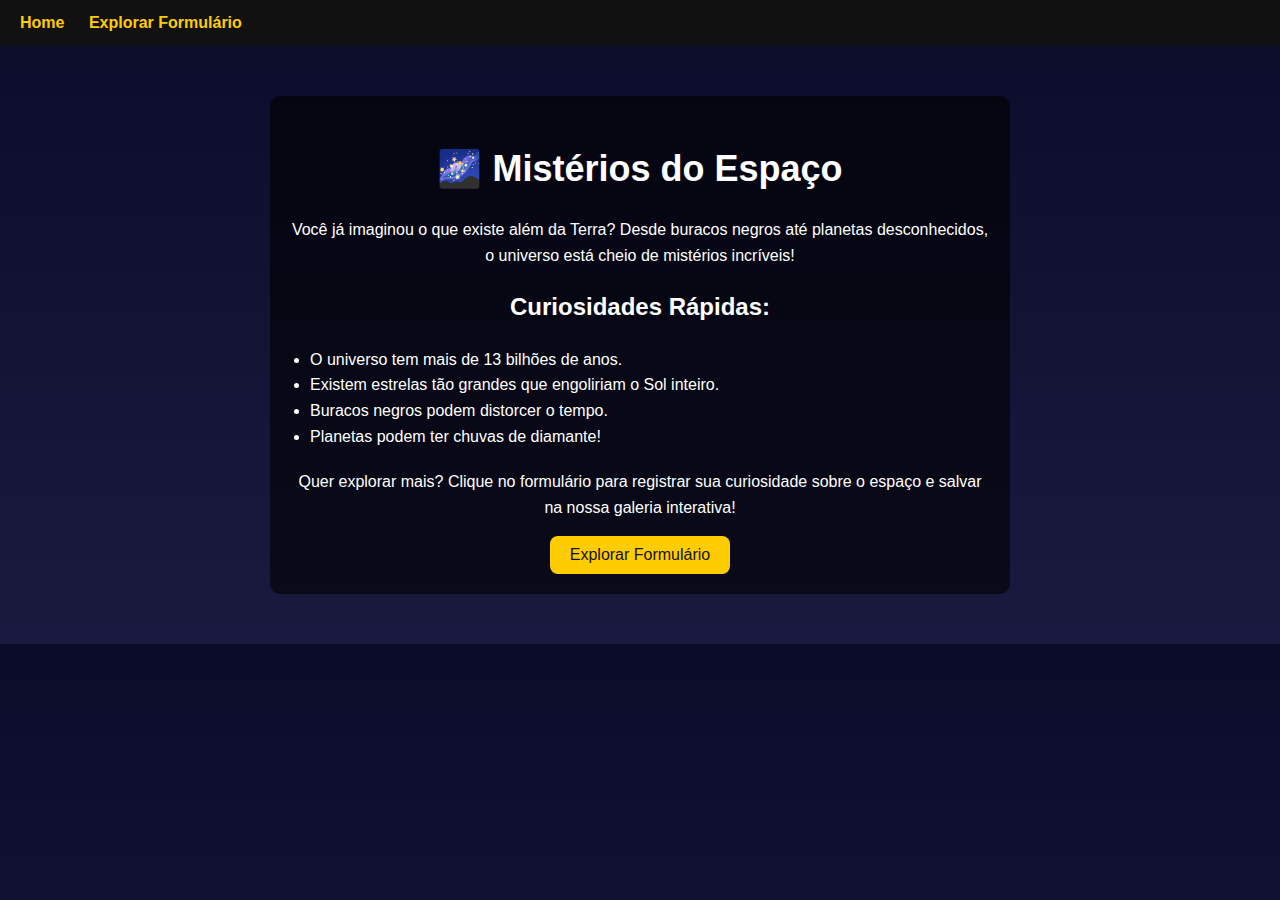
<file: projeto com localstorage/index.html>
<!DOCTYPE html>
<html lang="pt-BR">
<head>
    <meta charset="UTF-8">
    <title>Mistérios do Espaço</title>
    <link rel="stylesheet" href="style.css">
</head>
<body>
    <!-- Navbar -->
    <nav>
        <a href="index.html">Home</a>
        <a href="formulario.html">Explorar Formulário</a>
    </nav>

    <!-- Conteúdo principal -->
    <div class="container">
        <h1>🌌 Mistérios do Espaço</h1>
        <p>Você já imaginou o que existe além da Terra? Desde buracos negros até planetas desconhecidos, o universo está cheio de mistérios incríveis!</p>

        <h2>Curiosidades Rápidas:</h2>
        <ul>
            <li>O universo tem mais de 13 bilhões de anos.</li>
            <li>Existem estrelas tão grandes que engoliriam o Sol inteiro.</li>
            <li>Buracos negros podem distorcer o tempo.</li>
            <li>Planetas podem ter chuvas de diamante!</li>
        </ul>

        <p>Quer explorar mais? Clique no formulário para registrar sua curiosidade sobre o espaço e salvar na nossa galeria interativa!</p>
        <a href="formulario.html"><button>Explorar Formulário</button></a>
    </div>
</body>
</html>
</file>
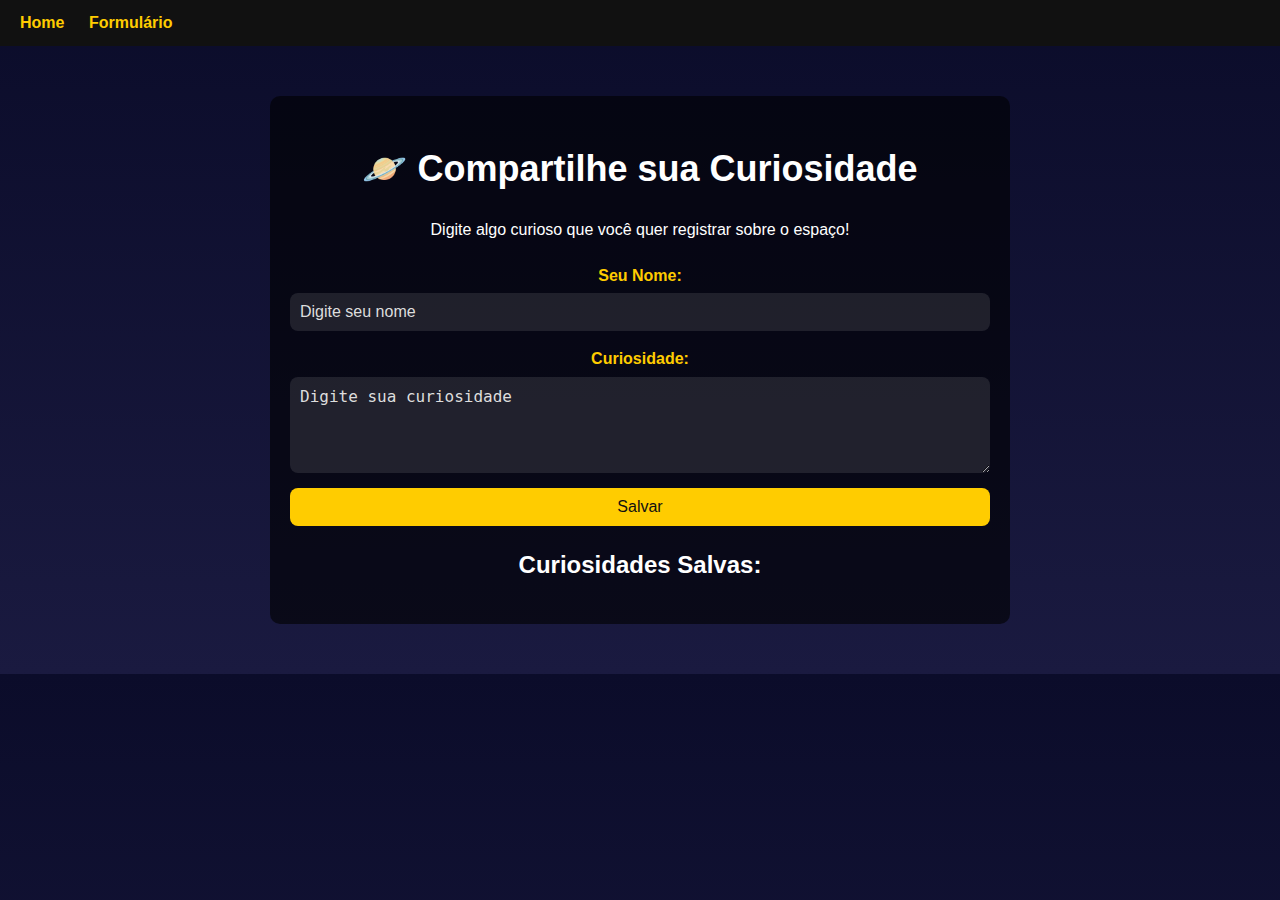
<file: projeto com localstorage/formulario.html>
<!DOCTYPE html>
<html lang="pt-BR">
<head>
    <meta charset="UTF-8">
    <title>Formulário Espacial</title>
    <link rel="stylesheet" href="style.css">
</head>
<body>
    <!-- Navbar -->
    <nav>
        <a href="index.html">Home</a>
        <a href="formulario.html">Formulário</a>
    </nav>

    <!-- Container do formulário -->
    <div class="container">
        <h1>🪐 Compartilhe sua Curiosidade</h1>
        <p>Digite algo curioso que você quer registrar sobre o espaço!</p>

        <form id="formularioEspaco">
            <label for="nome">Seu Nome:</label>
            <input type="text" id="nome" placeholder="Digite seu nome" required>

            <label for="curiosidade">Curiosidade:</label>
            <textarea id="curiosidade" placeholder="Digite sua curiosidade" rows="4" required></textarea>

            <button type="submit">Salvar</button>
        </form>

        <h2>Curiosidades Salvas:</h2>
        <ul id="listaCuriosidades"></ul>
    </div>

    <script>
        const form = document.getElementById('formularioEspaco');
        const lista = document.getElementById('listaCuriosidades');

        // Carregar curiosidades salvas
        window.onload = () => {
            const dados = JSON.parse(localStorage.getItem('curiosidades')) || [];
            dados.forEach(item => adicionarLista(item));
        }

        form.addEventListener('submit', (e) => {
            e.preventDefault();
            const nome = document.getElementById('nome').value;
            const curiosidade = document.getElementById('curiosidade').value;
            const item = { nome, curiosidade };

            // Salvar no Local Storage
            const dados = JSON.parse(localStorage.getItem('curiosidades')) || [];
            dados.push(item);
            localStorage.setItem('curiosidades', JSON.stringify(dados));

            adicionarLista(item);
            form.reset();
        });

        function adicionarLista(item) {
            const li = document.createElement('li');
            li.textContent = `${item.nome} disse: "${item.curiosidade}"`;
            lista.appendChild(li);
        }
    </script>
</body>
</html>
</file>
<file: projeto com localstorage/style.css>
/* ===============================
   Estilo Geral do Site
   =============================== */
body {
    font-family: Arial, sans-serif;
    background: linear-gradient(to bottom, #0b0c2a, #1a1a40);
    color: #fff;
    margin: 0;
    line-height: 1.6;
}

/* ===============================
   Navbar
   =============================== */
nav {
    background-color: #111;
    padding: 10px 20px;
}

nav a {
    color: #ffcc00;
    margin-right: 20px;
    text-decoration: none;
    font-weight: bold;
}

nav a:hover {
    color: #fff;
}

/* ===============================
   Container principal
   =============================== */
.container {
    max-width: 700px;
    margin: 50px auto;
    padding: 20px;
    background-color: rgba(0,0,0,0.6);
    border-radius: 10px;
    text-align: center;
}

/* Títulos */
h1 {
    font-size: 36px;
    margin-bottom: 20px;
}

h2 {
    font-size: 24px;
    margin-bottom: 15px;
}

/* Lista */
ul {
    text-align: left;
    margin: 20px auto;
    padding-left: 20px;
}

/* ===============================
   Botão
   =============================== */
button {
    padding: 10px 20px;
    border: none;
    border-radius: 8px;
    background-color: #ffcc00;
    color: #111;
    font-size: 16px;
    cursor: pointer;
    transition: transform 0.2s;
}

button:hover {
    transform: scale(1.05);
}

/* ===============================
   Formulário Espacial
   =============================== */
form {
    display: flex;
    flex-direction: column;
    margin-top: 20px;
}

form label {
    margin-bottom: 5px;
    font-weight: bold;
    color: #ffcc00;
}

form input, form textarea {
    margin-bottom: 15px;
    padding: 10px;
    border-radius: 8px;
    border: none;
    font-size: 16px;
    background-color: rgba(255,255,255,0.1);
    color: white;
}

form input::placeholder, form textarea::placeholder {
    color: #ddd;
}

/* Lista de curiosidades */
ul#listaCuriosidades {
    margin-top: 15px;
    padding-left: 20px;
}
</file>
